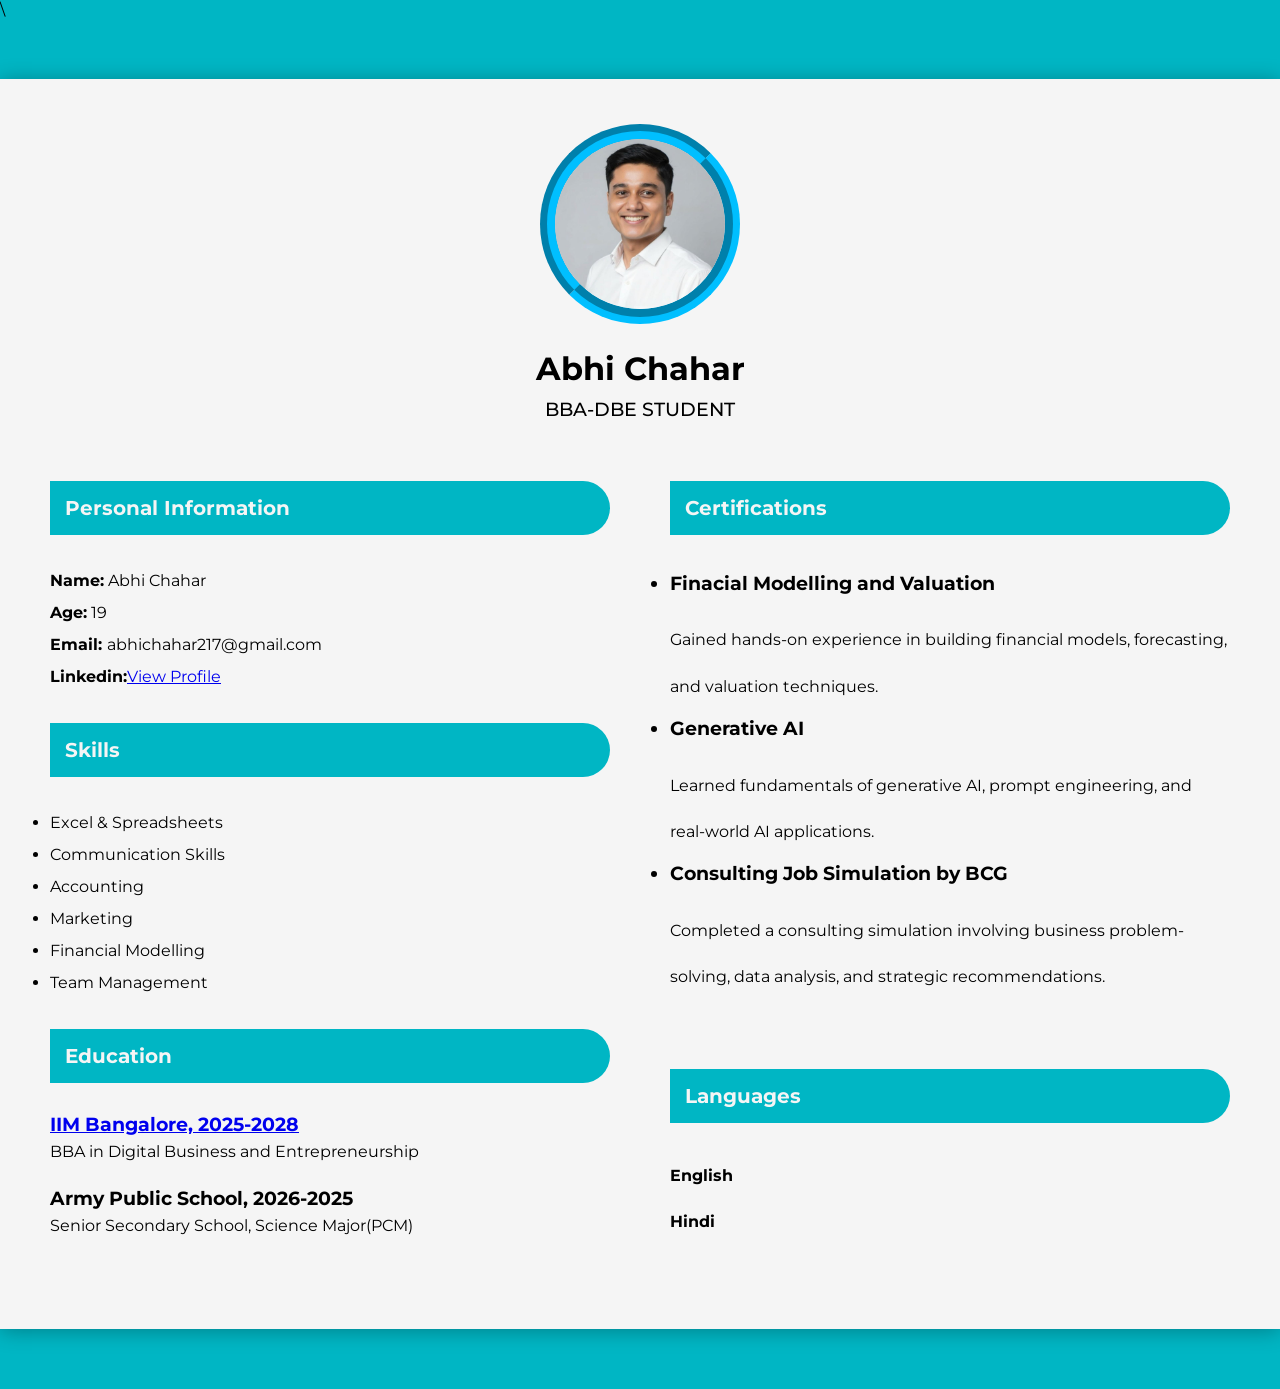
<file: index.html>
<!DOCTYPE html>
<html lang="en">
<head>
    <meta charset="UTF-8">
    <meta name="viewport" content="width=device-width, initial-scale=1.0">
    <title>Resume</title>
    <link rel="stylesheet" href="resume.css">
    <link href="https://fonts.googleapis.com/css2?family=Montserrat:wght@300;400;600;700&display=swap" rel="stylesheet">
</head>
<body>
    
   <!--Kya dekh raha hai binod?? Mast html likha hai na mene-->\

    <div class="container">
        <div class="header">
            <div class="image">
                <img src="image.jpeg" alt="">

            </div>
            <h1>Abhi Chahar</h1>
                <h3>BBA-DBE Student</h3>
        </div>
        <div class="main"> 
            <div class="left">
                <h2>Personal Information</h2>
                <p> <strong> Name:</strong> Abhi Chahar</p>
                <p><strong>Age:</strong> 19</p>
                <p> <strong> Email: </strong>abhichahar217@gmail.com</p>  
                <p><strong> Linkedin:</strong><a href="https://www.linkedin.com/in/abhi-chahar/">View Profile</a></p> <!--Linkedin ka Link daalna hai-->
                <h2> Skills</h2>
                <ul> 
                    <li> Excel & Spreadsheets</li>
                    <li> Communication Skills</li>
                    <li> Accounting</li>
                    <li> Marketing</li>
                    <li> Financial Modelling </li>
                    <li> Team Management </li>
                </ul>
                <h2> Education</h2>
                <h3><a href="https://dbe.iimb.ac.in/">IIM Bangalore, 2025-2028 </a></h3> <!--College ka link daalna hai-->
                <p> BBA in Digital Business and Entrepreneurship</p>
                <br>
                <h3> Army Public School, 2026-2025</h3>
                <p> Senior Secondary School, Science Major(PCM) </p>
                </div>
                
                <div class="right"> 
                    <h2> Certifications </h2>
                    <h3> <ul> <li> Finacial Modelling and Valuation </li></ul></h3>
                    <p> Gained hands-on experience in building financial models, forecasting, and valuation techniques.</p>
                    <h3> <ul> <li> Generative AI </li></ul> </h3>
                    <p>Learned fundamentals of generative AI, prompt engineering, and real-world AI applications. </p>
                    <h3> <ul> <li> Consulting Job Simulation by BCG </li></ul></h3>
                    <p> Completed a consulting simulation involving business problem-solving, data analysis, and strategic recommendations.</p>
                    <br><br>
                    <h2>Languages</h2>
                    <p><strong>English</strong></p>
                    <p><strong>Hindi</strong></p>

                </div>
        


               
            </div>
        </div>
    </div>
</body>
</html>
</file>
<file: resume.css>
*{
    box-sizing: border-box;
    margin: 0;
    padding: 0;
    font-family: montserrat;
}
body {
    background: #00b6c4;
}
.container {
    background: #f5f5f5;
    max-width: 800;
    margin: 60px auto;
    height: 1250px;
    padding: 20px;
    box-shadow: 0 2px 20px rgba(0,0,0,0.3);
}
.header {
    text-align: center;
}
.header h1{
    margin-bottom: 10px
}
.header h3{
    text-transform: uppercase;
    font-size: 15;
    font-weight: 500;
}
.image{
    width: 200px;
    height: 200px;
    border-radius: 50%;
    overflow: hidden;
    margin: 25px auto;
    border: 15px groove deepskyblue;
}
.image img{ 
    width: 100%;
}
.main {
    display: flex;
    flex-wrap: wrap-reverse;
}
.left {
    flex: 1;
    padding: 30px;
}
.left p {
    line-height: 2;

}
.left ul li {
    line-height: 2;
}
h2 {
    background: #00b6c4;
    padding: 15px;
    color: #f5f5f5;
    margin: 30px 0;
    font-size: 20px;
    border-radius: 0 50px 50px 0;

}
.right {
    flex: 1;
    padding: 30px;

}
.right h3 {
    margin-bottom: 15px;

}
.right p{ 
    line-height: 2.9;
}
.right ul li {
    line-height: 2;
}


@media only screen and (min-width: 768px) and (max-width: 991px) {    
    .container {
        width: 95%;
    }
    .h2 {
        font-size: 18px;
    }
}
</file>
